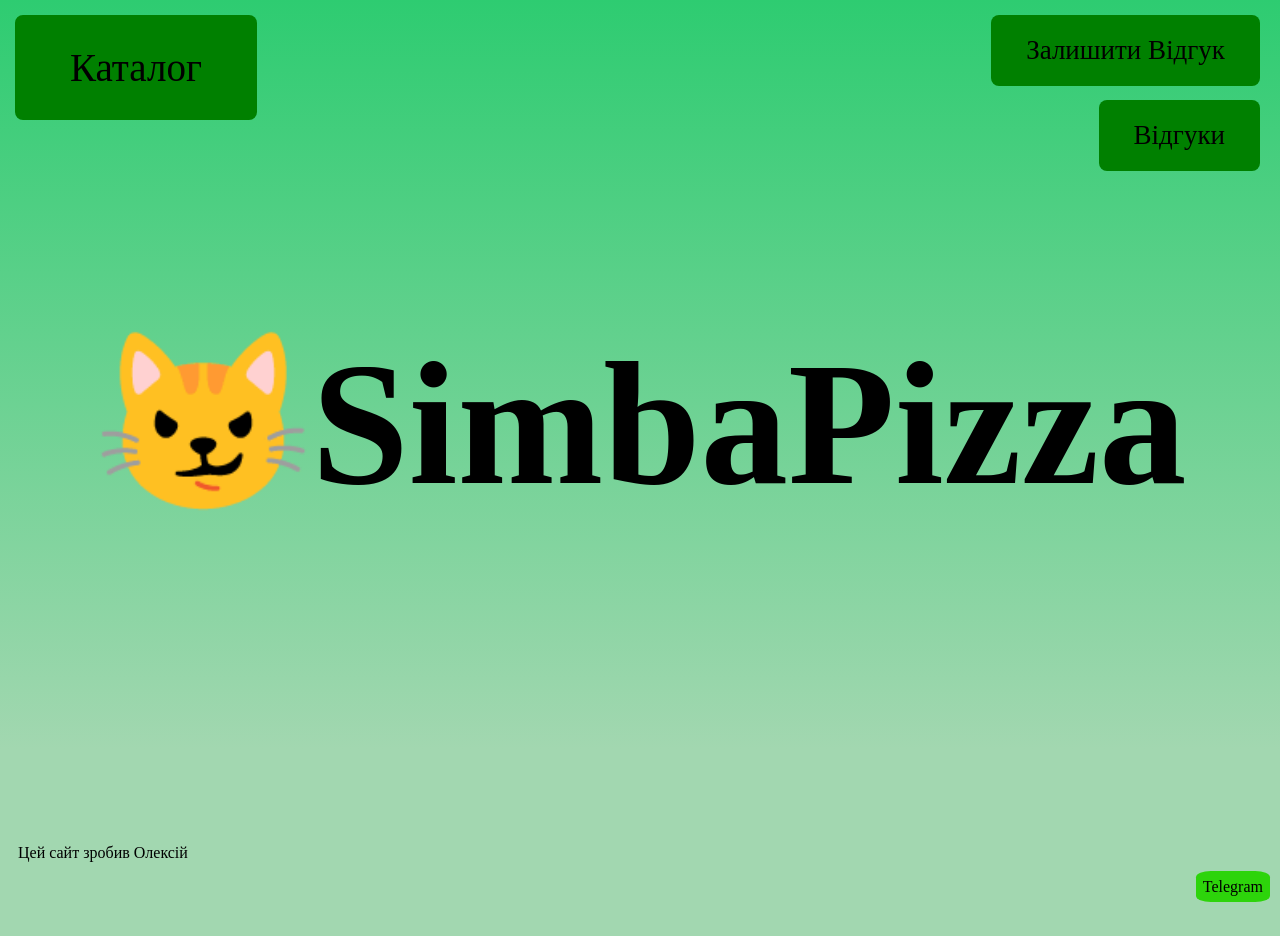
<file: index.html>
<!DOCTYPE html>
<html>
    <head>
        <title>SimbaPizza</title>
          <link rel="stylesheet" href="style_index.css">
    </head>
    <body>
      <header>
        <div5> <h1>😼SimbaPizza</h1> </div5>
        
      </header>
      <nav>
         <div3> <a href="vidguki.html" class="purple-button">Відгуки</a> </div3>
         <div4>   <a href="vidguki.html" class="purple-button">Залишити Відгук</a> </div4>   
      </nav>
      <main>
 <div7>   <a href="catalog.html" class="lox">Каталог</a> </div7>   
      </main>
      <footer>
        <p>Цей сайт зробив Олексій</p> 
        <div6> <a href="https://t.me/alexsalat52" class="rikrol">Telegram</a> </div6>
      </footer>
    </body>
</html>
</file>
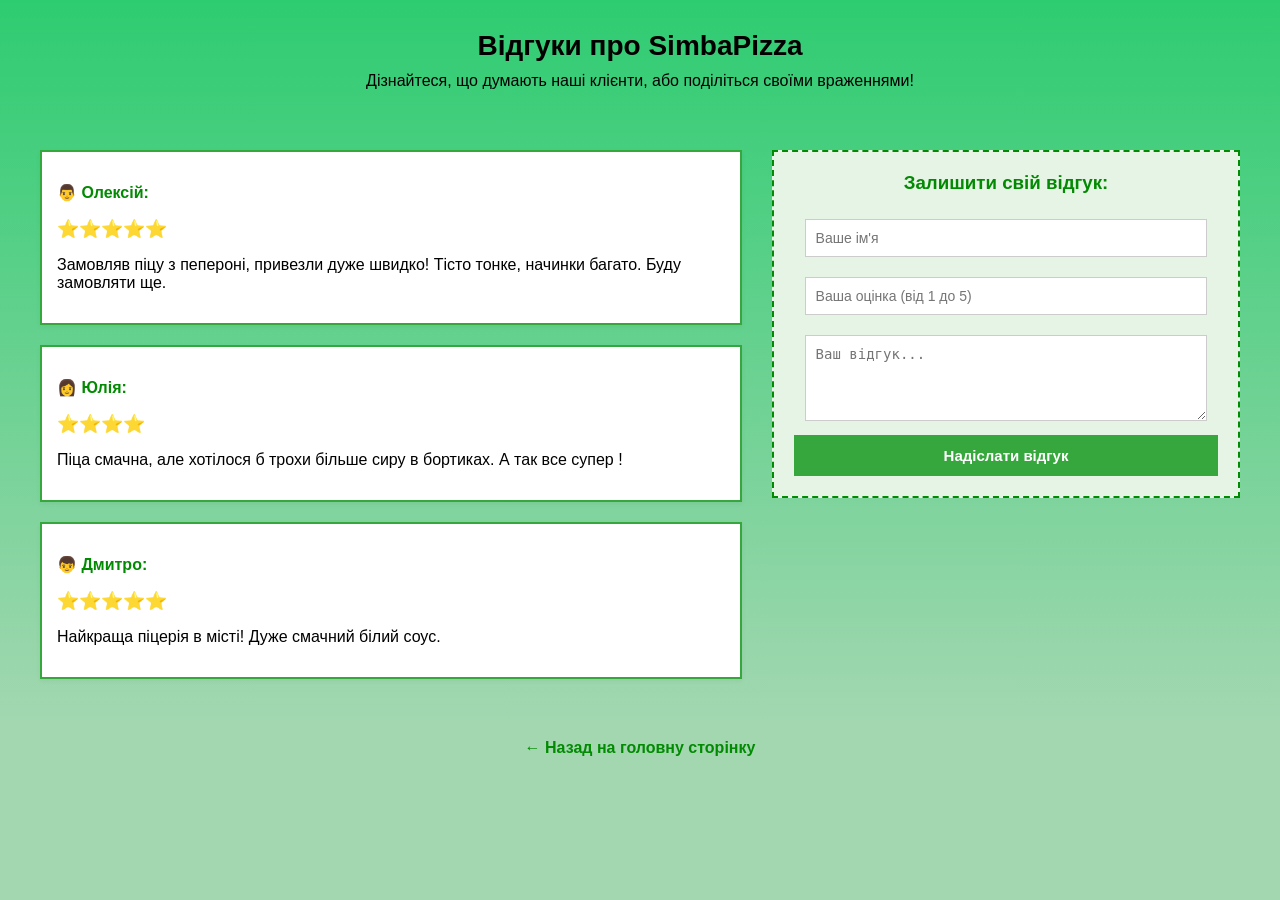
<file: vidguki.html>
<!DOCTYPE html>
<html lang="uk">
<head>
    <meta charset="UTF-8">
    <title>Відгуки</title>
      <link rel="stylesheet" href="style_vidguki.css">
</head>
<body>

    <header>
        <h1>Відгуки про SimbaPizza</h1>
        <p>Дізнайтеся, що думають наші клієнти, або поділіться своїми враженнями!</p>
    </header>

    <div class="main-content">
        
        <div class="reviews-column">
            <div class="review-block">
                <p class="author">👨 Олексій:</p>
                <div class="rating">⭐⭐⭐⭐⭐</div>
                <p>Замовляв піцу з пепероні, привезли дуже швидко! Тісто тонке, начинки багато. Буду замовляти ще.</p>
            </div>

            <div class="review-block">
                <p class="author">👩 Юлія:</p>
                <div class="rating">⭐⭐⭐⭐</div>
                <p>Піца смачна, але хотілося б трохи більше сиру в бортиках. А так все супер !</p>
            </div>

            <div class="review-block">
                <p class="author">👦 Дмитро:</p>
                <div class="rating">⭐⭐⭐⭐⭐</div>
                <p>Найкраща піцерія в місті! Дуже смачний білий соус.</p>
            </div>
        </div>

        <div class="form-column">
            <div class="form-block">
                <h3>Залишити свій відгук:</h3>
                <form onsubmit="alert('Дякуємо за відгук! Він з\'явиться після перевірки.'); return false;">
                    <input type="text" placeholder="Ваше ім'я" required><br>
                    <input type="text" placeholder="Ваша оцінка (від 1 до 5)" required><br>
                    <textarea placeholder="Ваш відгук..." rows="4" required></textarea><br>
                    <button type="submit" class="btn">Надіслати відгук</button>
                </form>
            </div>
        </div>

    </div>

    <a href="index.html" class="back-link">← Назад на головну сторінку</a>

</body>
</html>
</file>
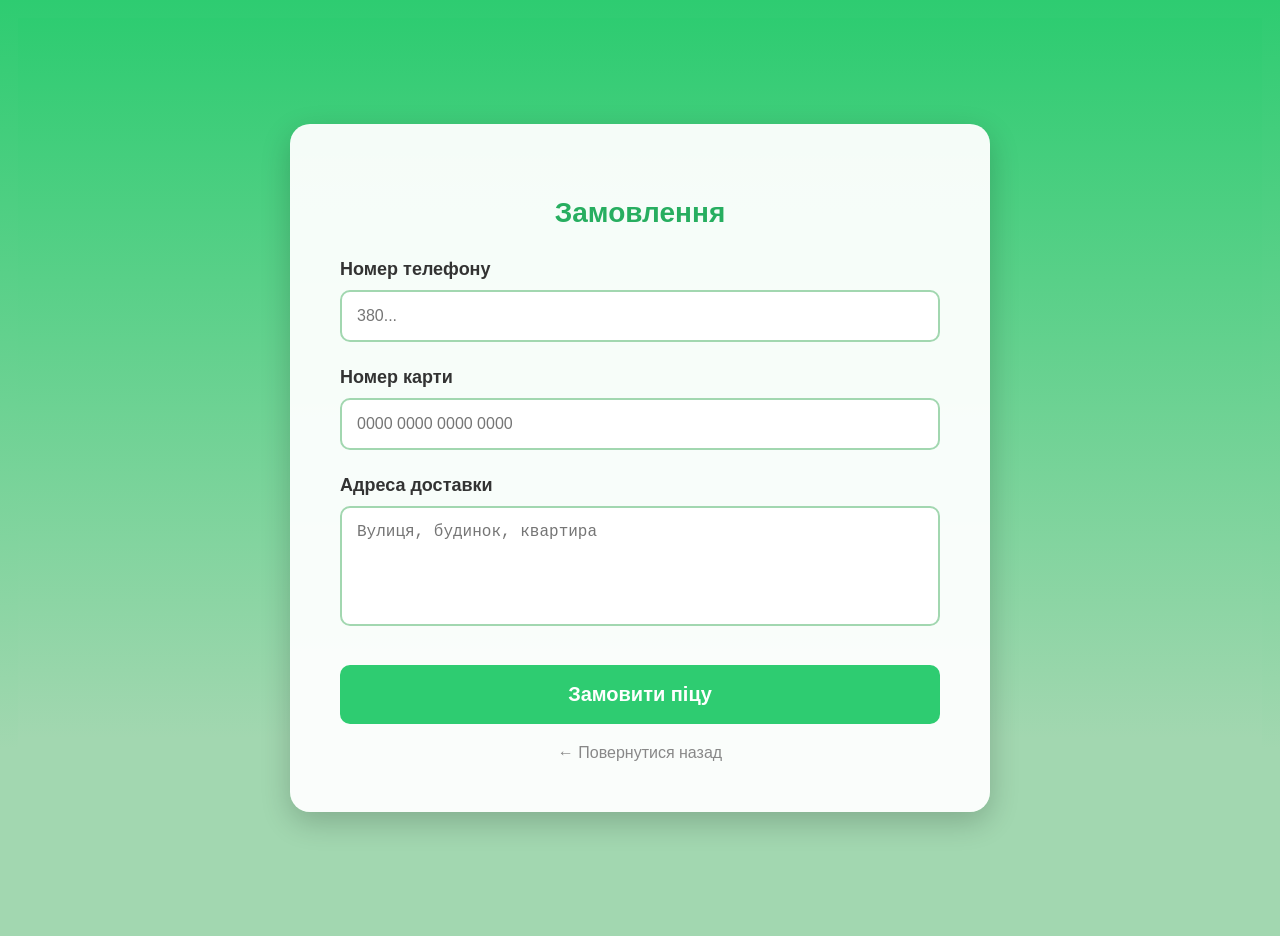
<file: zamovlena.html>
<!DOCTYPE html>
<html>
  <head>
  <title>Замовлення</title>
    <link rel="stylesheet" href="style_zamovlena.css">
  </head>
  <body>
    <div class="page-wrapper">
    <div class="order-container">
        <h2>Замовлення</h2>
        <form>
            <div class="input-group">
                <label>Номер телефону</label>
                <input type="tel" placeholder="380..." required>
            </div>

            <div class="input-group">
                <label>Номер карти</label>
                <input type="text" placeholder="0000 0000 0000 0000" maxlength="16" required>
            </div>

            <div class="input-group">
                <label>Адреса доставки</label>
                <textarea placeholder="Вулиця, будинок, квартира" required></textarea>
            </div>

            <button type="submit" class="order-button">Замовити піцу</button>
            <a href="index.html" class="back-link">← Повернутися назад</a>
        </form>
    </div>
</div>

  </body>
</html>
</file>
<file: style_index.css>
body{
     background: linear-gradient(to top, #A2D7B0 20%, #2ECC71 100%);
  height: 100vh;
     padding: 10px;
     }
     h1{
        text-align: center;
        font-size: 175px;
       }
     div1{
      position: absolute;
      top:20px;
     }
     .purple-button {
  text-decoration: none;
  color: black;
  padding: 20px 35px;
  background-color: green;
  border-radius: 8px;
  transition: all 0.4s;
  display: inline-block;
  font-size: 27px;
}
.purple-button:hover{
  background-color: #36a73d;
}
Div5{
   display: flex;
  justify-content: center; 
  align-items: center;     
  height: 90vh;          
}
div4{
  position: absolute;
  top:15px;
  right: 20px;
}
div3{
  position: absolute;
  top:100px;
  right: 20px;
}
.rikrol{
    text-decoration: none;
    background-color:#2dd40b ;
    padding: 7px;
    border-radius: 20%;
    color:black;
}
div6{
  position: absolute;
 right: 10px;
}
.lox{
  text-decoration: none;
  color: #000000;
  padding: 30px 55px;
  background-color: green;
  border-radius: 8px;
  transition: all 0.3s;
  display: inline-block;
  font-size: 39px;
}
.lox:hover{
  background-color: #36a73d;
}
div7{
  position: absolute;
  top:15px;
  left:15px;
}
</file>
<file: style_vidguki.css>
body {
                background: linear-gradient(to top, #A2D7B0 20%, #2ECC71 100%);
            height: 100vh;
       
            font-family: Arial, sans-serif;
            text-align: center;
            padding: 0;
            margin: 0;
        }

        header {
            padding: 30px;
            margin-bottom: 30px;
        }

        header h1 {
            margin: 0;
            font-size: 28px;
        }

        header p {
            margin: 10px 0 0 0;
            font-size: 16px;
        }

        .main-content {
            display: flex; 
            justify-content: center; 
            gap: 30px; 
            max-width: 1200px;
            margin: 0 auto;
            padding: 0 20px;
        }
        .reviews-column {
            flex: 1.5; 
            text-align: left;
        }
        .form-column {
            flex: 1; 
        }
        .review-block {
            background-color: white;
            border: 2px solid #36a73d;
            margin-bottom: 20px; 
            padding: 15px;
            box-shadow: 0 2px 5px rgba(0,0,0,0.05);
            text-align: left;
        }

        .author {
            font-weight: bold;
            color: #028a02;
            font-size: 16px;
        }

        .rating {
            color: #ffcc00;
            font-size: 18px;
            margin: 5px 0;
        }
        .form-block {
            background-color: #e6f4e6;
            border: 2px dashed #028a02;
            padding: 20px;
            position: sticky; 
            top: 20px;
        }

        .form-block h3 {
            color: #028a02;
            margin-top: 0;
            margin-bottom: 15px;
        }
        input, textarea {
            width: 95%;
            padding: 10px;
            margin: 10px 0;
            border: 1px solid #ccc;
            font-size: 14px;
            box-sizing: border-box; 
        }
        .btn {
            background-color: #36a73d;
            color: white;
            padding: 12px 25px;
            border: none;
            cursor: pointer;
            font-weight: bold;
            font-size: 15px;
            width: 100%; 
        }
        .btn:hover {
            background-color: #028a02;
        }
        .back-link {
            display: inline-block;
            margin: 40px 0;
            color: #028a02;
            text-decoration: none;
            font-weight: bold;
        }

        .back-link:hover {
            text-decoration: underline;
        }
</file>
<file: style_zamovlena.css>
.page-wrapper {
        display: flex;
        justify-content: center;
        align-items: center;
        min-height: 100vh;
        width: 100%;
        background: linear-gradient(to top, #A2D7B0 20%, #2ECC71 100%);
        margin: 0;
        font-family: 'Segoe UI', Tahoma, Geneva, Verdana, sans-serif;
    }

    .order-container {
        background: rgba(255, 255, 255, 0.95);
        padding: 50px; 
        border-radius: 20px;
        box-shadow: 0 10px 30px rgba(0,0,0,0.2);
        max-width: 600px;
        width: 90%; 
    }

    h2 {
        color: #27AE60;
        text-align: center;
        margin-bottom: 30px;
        font-size: 28px;
    }

    .input-group {
        margin-bottom: 25px; 
    }

    label {
        display: block;
        margin-bottom: 10px;
        font-weight: bold;
        color: #333;
        font-size: 18px;
    }

    input, textarea {
        width: 100%;
        padding: 15px; 
        border: 2px solid #A2D7B0;
        border-radius: 10px;
        box-sizing: border-box;
        font-size: 16px;
    }

    textarea {
        height: 120px; 
        resize: none;
    }

    .order-button {
        background-color: #2ECC71;
        color: white;
        border: none;
        padding: 18px;
        width: 100%;
        border-radius: 10px;
        font-size: 20px; 
        font-weight: bold;
        cursor: pointer;
        transition: 0.3s;
        margin-top: 10px;
    }

    .order-button:hover {
        background-color: #27AE60;
        transform: translateY(-2px);
        box-shadow: 0 5px 15px rgba(0,0,0,0.1);
    }

    .back-link {
        display: block;
        text-align: center;
        margin-top: 20px;
        color: #888;
        text-decoration: none;
        font-size: 16px;
    }
  body{
     background: linear-gradient(to top, #A2D7B0 20%, #2ECC71 100%);
  height: 100vh;
     padding: 10px;
     }
</file>
